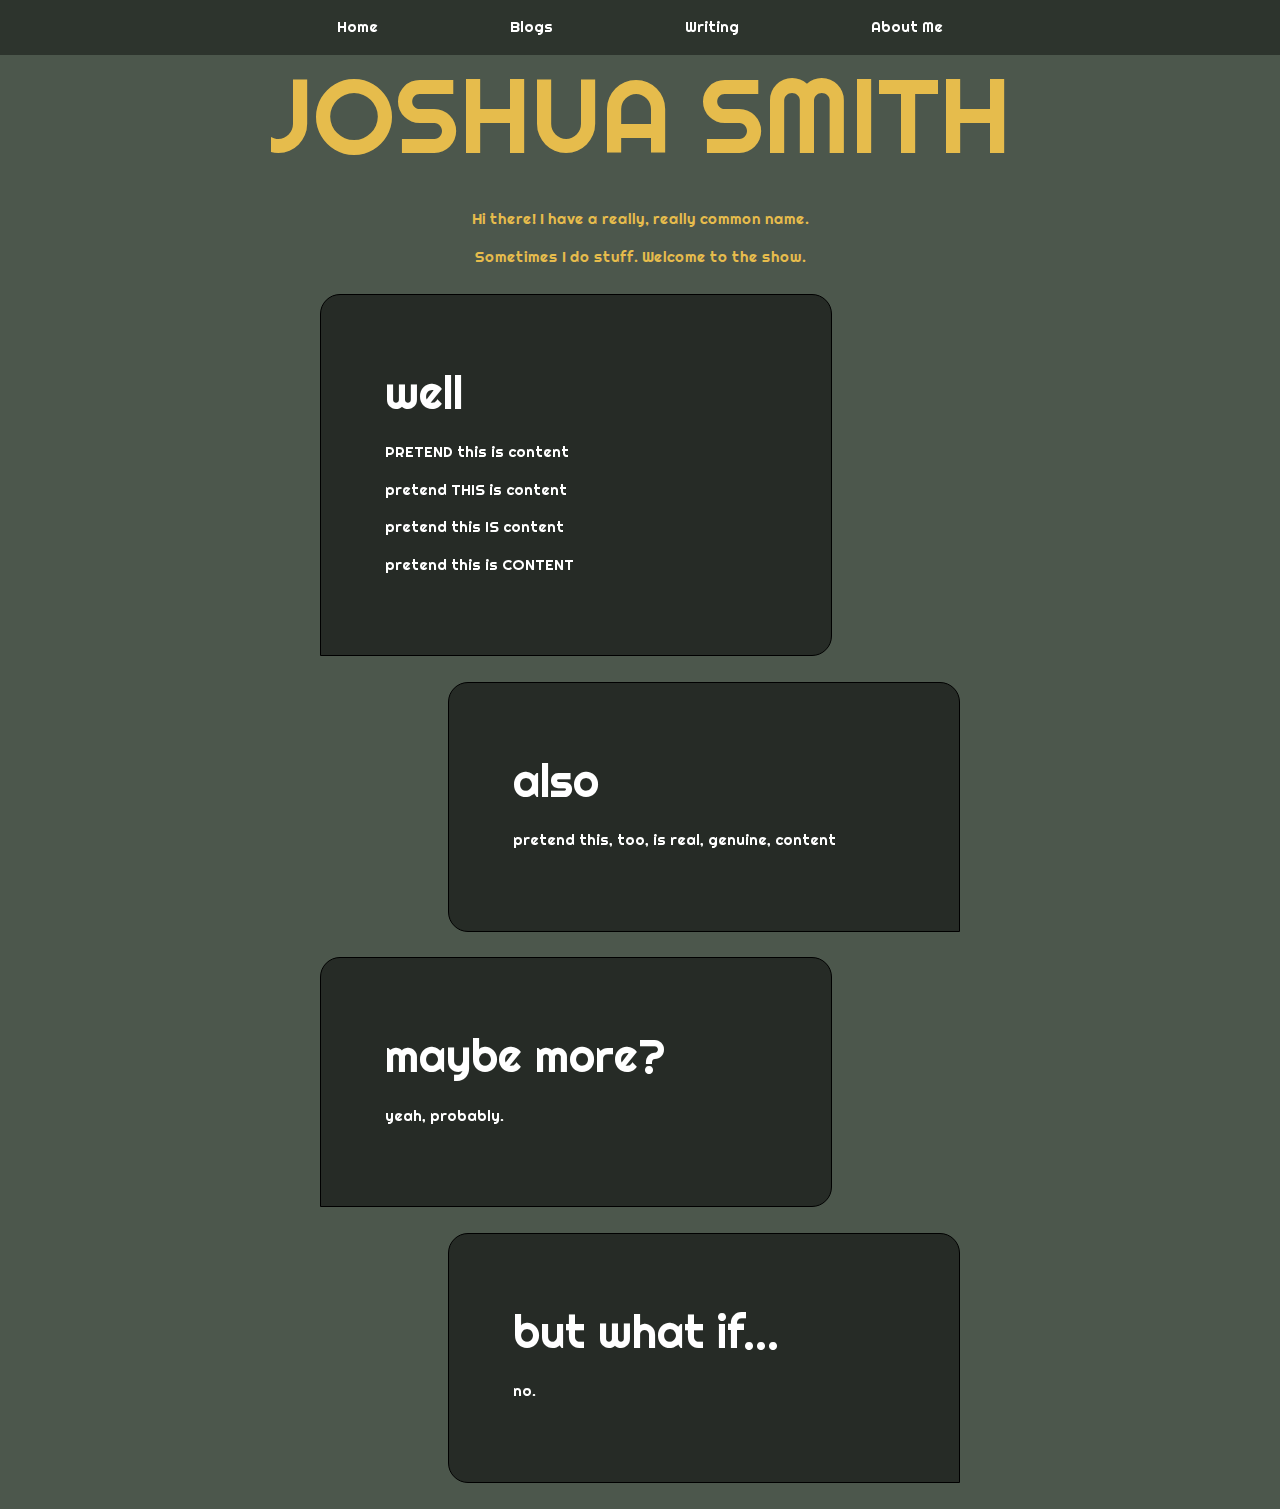
<file: index.html>
<!DOCTYPE html>
<!DOCTYPE html>
<html lang="en" dir="ltr">
  <head>
    <meta charset="utf-8">
    <link rel="stylesheet" href="https://www.w3schools.com/w3css/4/w3.css">
    <link rel="stylesheet" href="css/mainStyle.css">
    <link rel="stylesheet" href="css/homeStyle.css">
    <link rel="preconnect" href="https://fonts.googleapis.com">
    <link rel="preconnect" href="https://fonts.gstatic.com" crossorigin>
    <link href="https://fonts.googleapis.com/css2?family=Righteous&display=swap" rel="stylesheet">
    <title>The Generic Name</title>
  </head>
  <body>
    <div id="topBar">
      <center>
      <button onclick="window.location.href='https://westfallcoyote.github.io';"class="stinkyButtons">Home</button>
      <button class="stinkyButtons">Blogs</button>
      <button class="stinkyButtons">Writing</button>
      <button onclick="window.location.href='https://westfallcoyote.github.io/aboutme.html';" class="stinkyButtons">About Me</button>
    </div>
    <div id="titleDiv">
      <h1>JOSHUA SMITH</h1>
      <p>Hi there! I have a really, really common name.</p>
      <p>Sometimes I do stuff. Welcome to the show.</p>
    </div>
    <div class="content leftContent">
      <h3>well</h3>
      <p>PRETEND this is content</p>
      <p>pretend THIS is content</p>
      <p>pretend this IS content</p>
      <p>pretend this is CONTENT</p>
    </div>
    <div class="content rightContent">
      <h3>also</h3>
      <p>pretend this, too, is real, genuine, content</p>
    </div>
    <div class="content leftContent">
      <h3>maybe more?</h3>
      <p>yeah, probably.</p>
    </div>
    <div class="content rightContent">
      <h3>but what if...</h3>
      <p>no.</p>
    </div>
  </body>
</html>
</file>
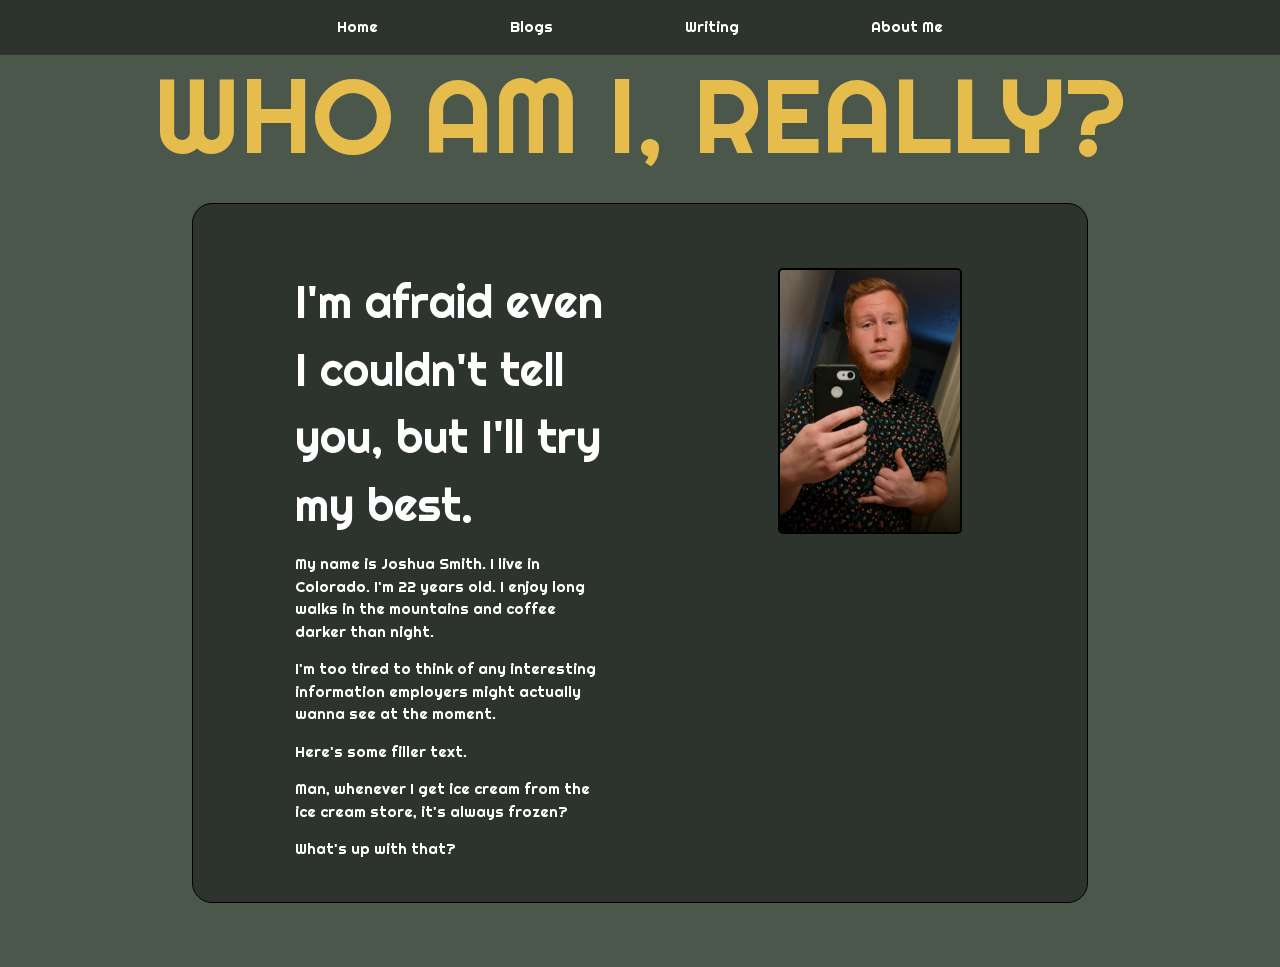
<file: aboutme.html>
<!DOCTYPE html>
<html lang="en" dir="ltr">
<head>
  <meta charset="utf-8">
  <link rel="stylesheet" href="https://www.w3schools.com/w3css/4/w3.css">
  <link rel="stylesheet" href="css/mainStyle.css">
  <link rel="stylesheet" href="css/aboutMe.css">
  <link rel="preconnect" href="https://fonts.googleapis.com">
  <link rel="preconnect" href="https://fonts.gstatic.com" crossorigin>
  <link href="https://fonts.googleapis.com/css2?family=Righteous&display=swap" rel="stylesheet">
  <title>The Generic Name</title>
</head>
  <body>
    <div id="topBar">
      <center>
        <button onclick="window.location.href='https://westfallcoyote.github.io';"class="stinkyButtons">Home</button>
        <button class="stinkyButtons">Blogs</button>
        <button class="stinkyButtons">Writing</button>
        <button onclick="window.location.href='https://westfallcoyote.github.io/aboutme.html';" class="stinkyButtons">About Me</button>
    </div>
    <div id="titleDiv">
      <h1>WHO AM I, REALLY?</h1>
    </div>
    <div id="mainBox">
      <div id="contentLeft" class="content">
        <h3>I'm afraid even I couldn't tell you, but I'll try my best.</h3>
        <p>My name is Joshua Smith. I live in Colorado. I'm 22 years old.
        I enjoy long walks in the mountains and coffee darker than night.</p>
        <p>I'm too tired to think of any interesting information employers might
        actually wanna see at the moment.</p>
        <p>Here's some filler text.</p>
        <p>Man, whenever I get ice cream from the ice cream store, it's always frozen?</p>
        <p>What's up with that?</p>

      </div>
      <div id="contentRight" class="content">

        <img class="photo" src="src/photos/infoPic.jpg">

      </div>
    </div>
  </body>
</html>
</file>
<file: css/mainStyle.css>
html {
  font-family: 'Righteous';
  color: rgb(230,188,76);
  box-shadow: inset 0 0 0 1000px rgba(0,16,0,.7);
}

body {
  background:url(https://c.stocksy.com/a/VnS800/z9/2017325.jpg);
  min-height:100%;
  background-size:100% 100%;
  background-attachment: fixed;
  font-family: 'Righteous';
}

h1 {
  font-size: 7em;
  font-family: 'Righteous';
}

h3 {
  margin: 0px;
  font-size: 3em;
  font-family: 'Righteous';
}

#topBar {
  text-align: horizontal;
  z-index: 1;
  position: fixed;
  width: 100%;
  height: auto;
  margin-top: 0px;
  margin-left: 0px;
  margin-right: 0px;
  top: 0;
  background: rgba(0,0,0,0.4);
  backdrop-filter: blur(10px);


}

#titleDiv {
  text-align: center;
  padding-top: 2%;
  position: static;
  background: transparent;
  width: 80%;
  height: auto;
  margin: 0 auto;
}

.stinkyButtons {
  size: 4em;
  color: white;
  border: none;
  border-bottom-left-radius: 10px;
  border-bottom-right-radius: 10px;
  background-color: transparent;
  height: auto;
  padding: 16px 64px;
  text-align: center;
  display: inline-block;
  transition: 0.3s;
  cursor: pointer;
}

 .stinkyButtons:hover {
  background-color: rgba(255,255,255,0.4);
  color: black;
}
</file>
<file: css/homeStyle.css>
.content {
  color: white;
  text-align: left;
  padding: 5%;
  position: static;
  background: rgba(0,0,0,0.5);
  border: 1px solid black;
  border-top-left-radius:20px;
  border-top-right-radius:20px;
  width: 40%;
  height: auto;
  backdrop-filter: blur(20px);
}

.leftContent {
  border-bottom-right-radius:20px;
  margin: 2% 25%;
  backdrop-filter: blur(20px);
}

.rightContent {
  border-bottom-left-radius:20px;
  margin: 2% 35%;
  backdrop-filter: blur(20px);
}
</file>
<file: css/aboutMe.css>
#mainBox {
  margin: 0 auto 5% auto;
  color: white;
  padding: 5%;
  position: static;
  background: rgba(0,0,0,0.4);
  border: 1px solid black;
  border-radius: 20px;
  width: 70%;
  height: 700px;
  backdrop-filter: blur(20px);
}

.content {
  width: 50%;
  height: 100%;
  float: left;
}

#contentLeft {
  text-align: left;
  padding-left: 5%;
  padding-right: 30px;
}

#contentRight {
  text-align: center;
  padding-left: 10%;
}

.photo {
  position: relative;
  float: center;
  top: 0px;
  width: 60%;
  border: 2px solid black;
  border-radius: 5px;
}
</file>
